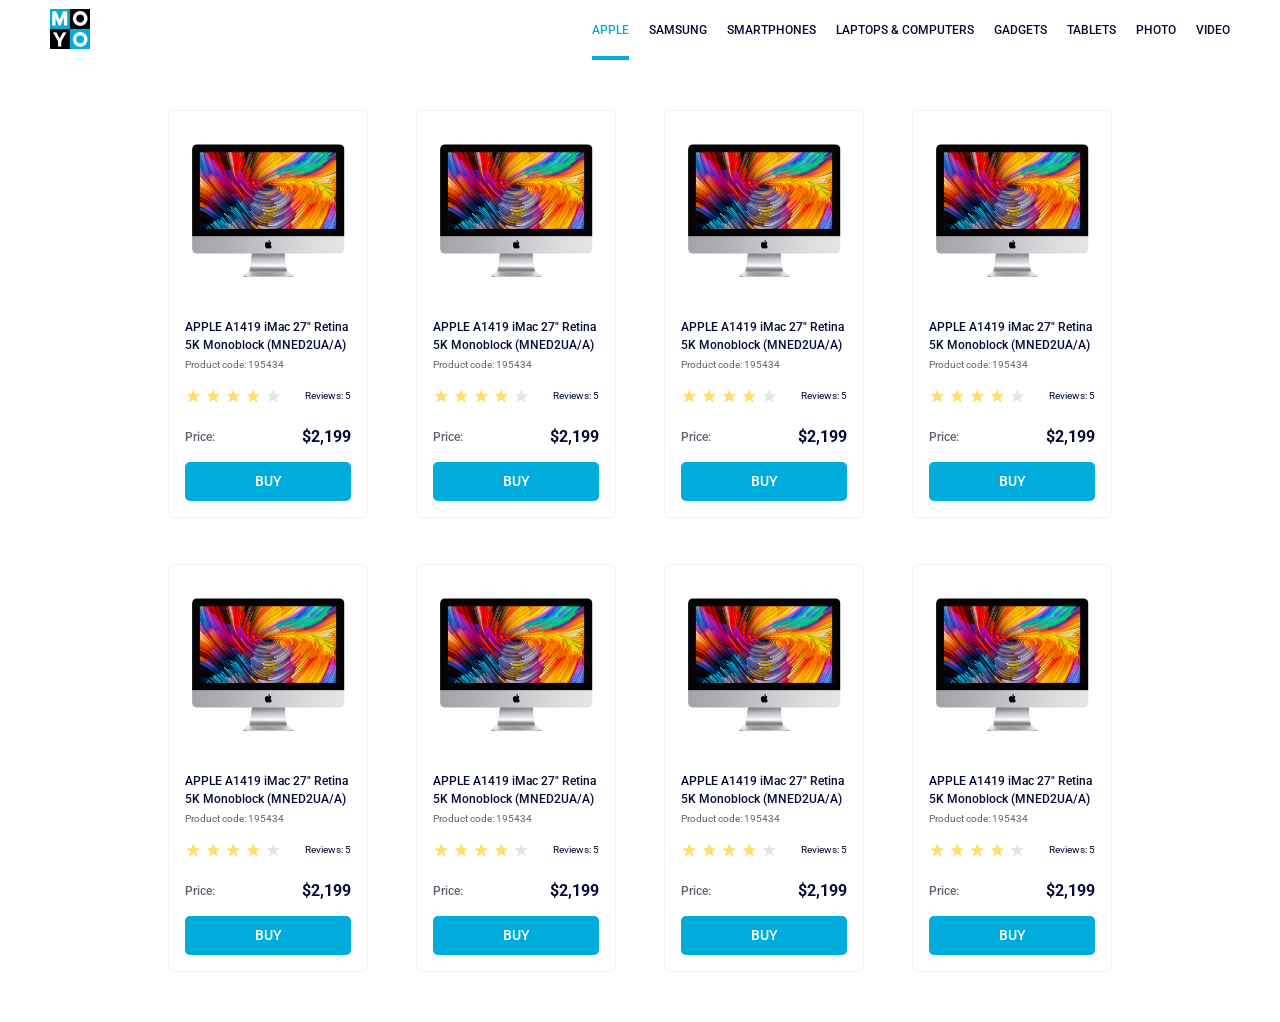
<file: index.html>
<!DOCTYPE html><html lang=en><meta charset=UTF-8><meta name=viewport content="width=device-width, initial-scale=1.0"><title>Catalog</title><link rel=preconnect href=https://fonts.gstatic.com><link href="https://fonts.googleapis.com/css2?family=Roboto:wght@400;500;700&amp;display=swap" rel=stylesheet><link rel=stylesheet href=layout_catalog.215174c8.css><body class=body>
    <header class=header>
      <div class=container>
        <a class=logo href=da50b26d7fcedc4b>
          <img src=images/logo.png alt=Moyo>
        </a>
        <nav class=nav>
          <ul class=nav__list>
            <li class=nav__item>
              <a class="is-active nav__link" href=#>
                Apple
              </a>
            </li>
            <li class=nav__item>
              <a class=nav__link href=#>
                Samsung
              </a>
            </li>
            <li class=nav__item>
              <a class=nav__link href=#>
                Smartphones
              </a>
            </li>
            <li class=nav__item>
              <a class=nav__link href=# data-qa=nav-hover>
                Laptops &amp; Computers
              </a>
            </li>
            <li class=nav__item>
              <a class=nav__link href=#>
                Gadgets
              </a>
            </li>
            <li class=nav__item>
              <a class=nav__link href=#>
                Tablets
              </a>
            </li>
            <li class=nav__item>
              <a class=nav__link href=#>
                Photo
              </a>
            </li>
            <li class=nav__item>
              <a class=nav__link href=#>
                Video
              </a>
            </li>
          </ul>
        </nav>
      </div>
    </header>
    <main class=catalog>
      <div data-qa=card class=card>
        <div class=card__image>
          <img src=imac.202c52ff.jpeg alt=images-pc>
        </div>
        <span class=card__title>
          APPLE A1419 iMac 27" Retina
          <br>
          5K Monoblock (MNED2UA/A)
        </span>
        <span class=card__code>Product code: 195434</span>
        <div class=card__rating>
          <div class="card__star stars stars--5">
            <div class=stars__item></div>
            <div class=stars__item></div>
            <div class=stars__item></div>
            <div class=stars__item></div>
            <div class=stars__item></div>
          </div>
          <span class=card__review>Reviews: 5</span>
        </div>
        <div class=card__price>
          <span>Price:</span>
          <span class=card__price-value>$2,199</span>
        </div>
        <a href=# class=card__link data-qa=card-hover>
          BUY
        </a>
      </div>
      <div class=card>
        <div class=card__image>
          <img src=imac.202c52ff.jpeg alt=images-pc>
        </div>
        <span class=card__title>
          APPLE A1419 iMac 27" Retina
          <br>
          5K Monoblock (MNED2UA/A)
        </span>
        <span class=card__code>Product code: 195434</span>
        <div class=card__rating>
          <div class="card__star stars stars--5">
            <div class=stars__item></div>
            <div class=stars__item></div>
            <div class=stars__item></div>
            <div class=stars__item></div>
            <div class=stars__item></div>
          </div>
          <span class=card__review>Reviews: 5</span>
        </div>
        <div class=card__price>
          <span>Price:</span>
          <span class=card__price-value>$2,199</span>
        </div>
        <a href=# class=card__link>
          BUY
        </a>
      </div>
      <div class=card>
        <div class=card__image>
          <img src=imac.202c52ff.jpeg alt=images-pc>
        </div>
        <span class=card__title>
          APPLE A1419 iMac 27" Retina
          <br>
          5K Monoblock (MNED2UA/A)
        </span>
        <span class=card__code>Product code: 195434</span>
        <div class=card__rating>
          <div class="card__star stars stars--5">
            <div class=stars__item></div>
            <div class=stars__item></div>
            <div class=stars__item></div>
            <div class=stars__item></div>
            <div class=stars__item></div>
          </div>
          <span class=card__review>Reviews: 5</span>
        </div>
        <div class=card__price>
          <span>Price:</span>
          <span class=card__price-value>$2,199</span>
        </div>
        <a href=# class=card__link>
          BUY
        </a>
      </div>
      <div class=card>
        <div class=card__image>
          <img src=imac.202c52ff.jpeg alt=images-pc>
        </div>
        <span class=card__title>
          APPLE A1419 iMac 27" Retina
          <br>
          5K Monoblock (MNED2UA/A)
        </span>
        <span class=card__code>Product code: 195434</span>
        <div class=card__rating>
          <div class="card__star stars stars--5">
            <div class=stars__item></div>
            <div class=stars__item></div>
            <div class=stars__item></div>
            <div class=stars__item></div>
            <div class=stars__item></div>
          </div>
          <span class=card__review>Reviews: 5</span>
        </div>
        <div class=card__price>
          <span>Price:</span>
          <span class=card__price-value>$2,199</span>
        </div>
        <a href=# class=card__link>
          BUY
        </a>
      </div>
      <div class=card>
        <div class=card__image>
          <img src=imac.202c52ff.jpeg alt=images-pc>
        </div>
        <span class=card__title>
          APPLE A1419 iMac 27" Retina
          <br>
          5K Monoblock (MNED2UA/A)
        </span>
        <span class=card__code>Product code: 195434</span>
        <div class=card__rating>
          <div class="card__star stars stars--5">
            <div class=stars__item></div>
            <div class=stars__item></div>
            <div class=stars__item></div>
            <div class=stars__item></div>
            <div class=stars__item></div>
          </div>
          <span class=card__review>Reviews: 5</span>
        </div>
        <div class=card__price>
          <span>Price:</span>
          <span class=card__price-value>$2,199</span>
        </div>
        <a href=# class=card__link>
          BUY
        </a>
      </div>
      <div class=card>
        <div class=card__image>
          <img src=imac.202c52ff.jpeg alt=images-pc>
        </div>
        <span class=card__title>
          APPLE A1419 iMac 27" Retina
          <br>
          5K Monoblock (MNED2UA/A)
        </span>
        <span class=card__code>Product code: 195434</span>
        <div class=card__rating>
          <div class="card__star stars stars--5">
            <div class=stars__item></div>
            <div class=stars__item></div>
            <div class=stars__item></div>
            <div class=stars__item></div>
            <div class=stars__item></div>
          </div>
          <span class=card__review>Reviews: 5</span>
        </div>
        <div class=card__price>
          <span>Price:</span>
          <span class=card__price-value>$2,199</span>
        </div>
        <a href=# class=card__link>
          BUY
        </a>
      </div>
      <div class=card>
        <div class=card__image>
          <img src=imac.202c52ff.jpeg alt=images-pc>
        </div>
        <span class=card__title>
          APPLE A1419 iMac 27" Retina
          <br>
          5K Monoblock (MNED2UA/A)
        </span>
        <span class=card__code>Product code: 195434</span>
        <div class=card__rating>
          <div class="card__star stars stars--5">
            <div class=stars__item></div>
            <div class=stars__item></div>
            <div class=stars__item></div>
            <div class=stars__item></div>
            <div class=stars__item></div>
          </div>
          <span class=card__review>Reviews: 5</span>
        </div>
        <div class=card__price>
          <span>Price:</span>
          <span class=card__price-value>$2,199</span>
        </div>
        <a href=# class=card__link>
          BUY
        </a>
      </div>
      <div class=card>
        <div class=card__image>
          <img src=imac.202c52ff.jpeg alt=images-pc>
        </div>
        <span class=card__title>
          APPLE A1419 iMac 27" Retina
          <br>
          5K Monoblock (MNED2UA/A)
        </span>
        <span class=card__code>Product code: 195434</span>
        <div class=card__rating>
          <div class="card__star stars stars--5">
            <div class=stars__item></div>
            <div class=stars__item></div>
            <div class=stars__item></div>
            <div class=stars__item></div>
            <div class=stars__item></div>
          </div>
          <span class=card__review>Reviews: 5</span>
        </div>
        <div class=card__price>
          <span>Price:</span>
          <span class=card__price-value>$2,199</span>
        </div>
        <a href=# class=card__link>
          BUY
        </a>
      </div>
    </main>
</file>
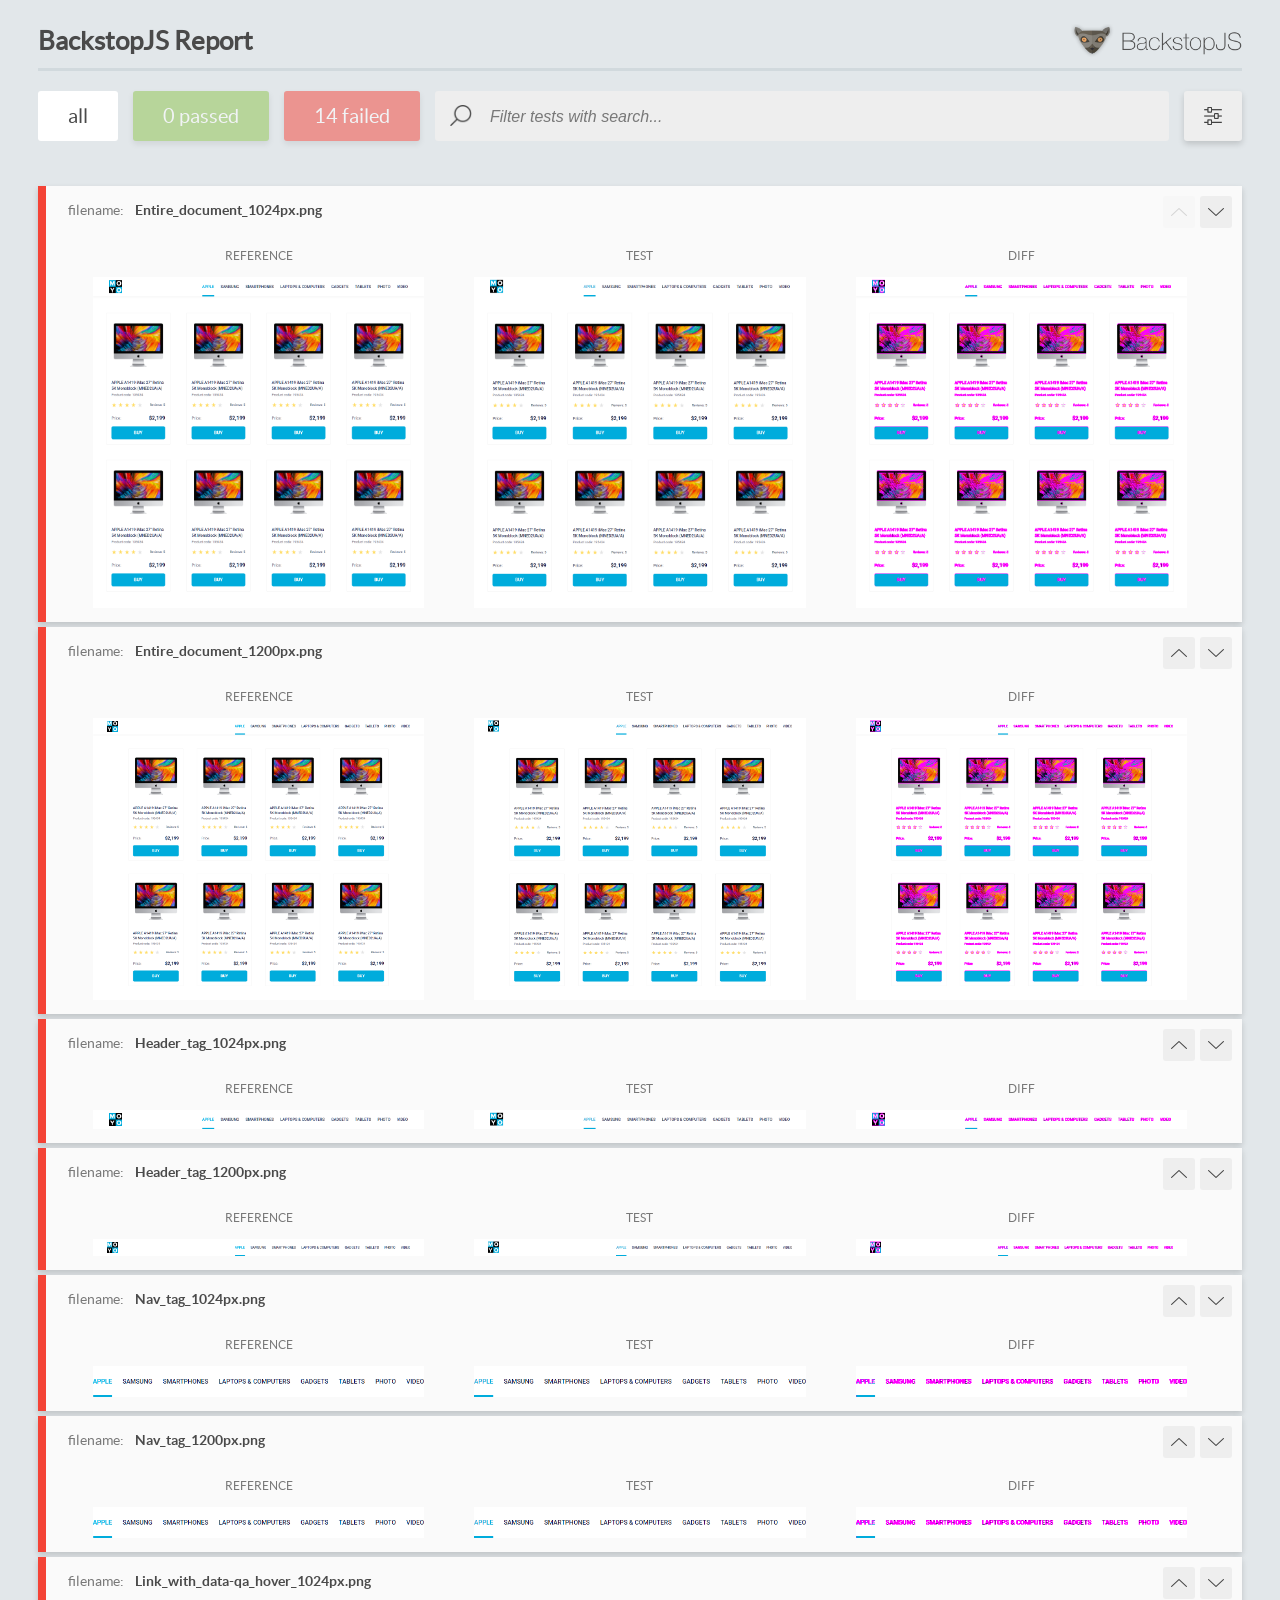
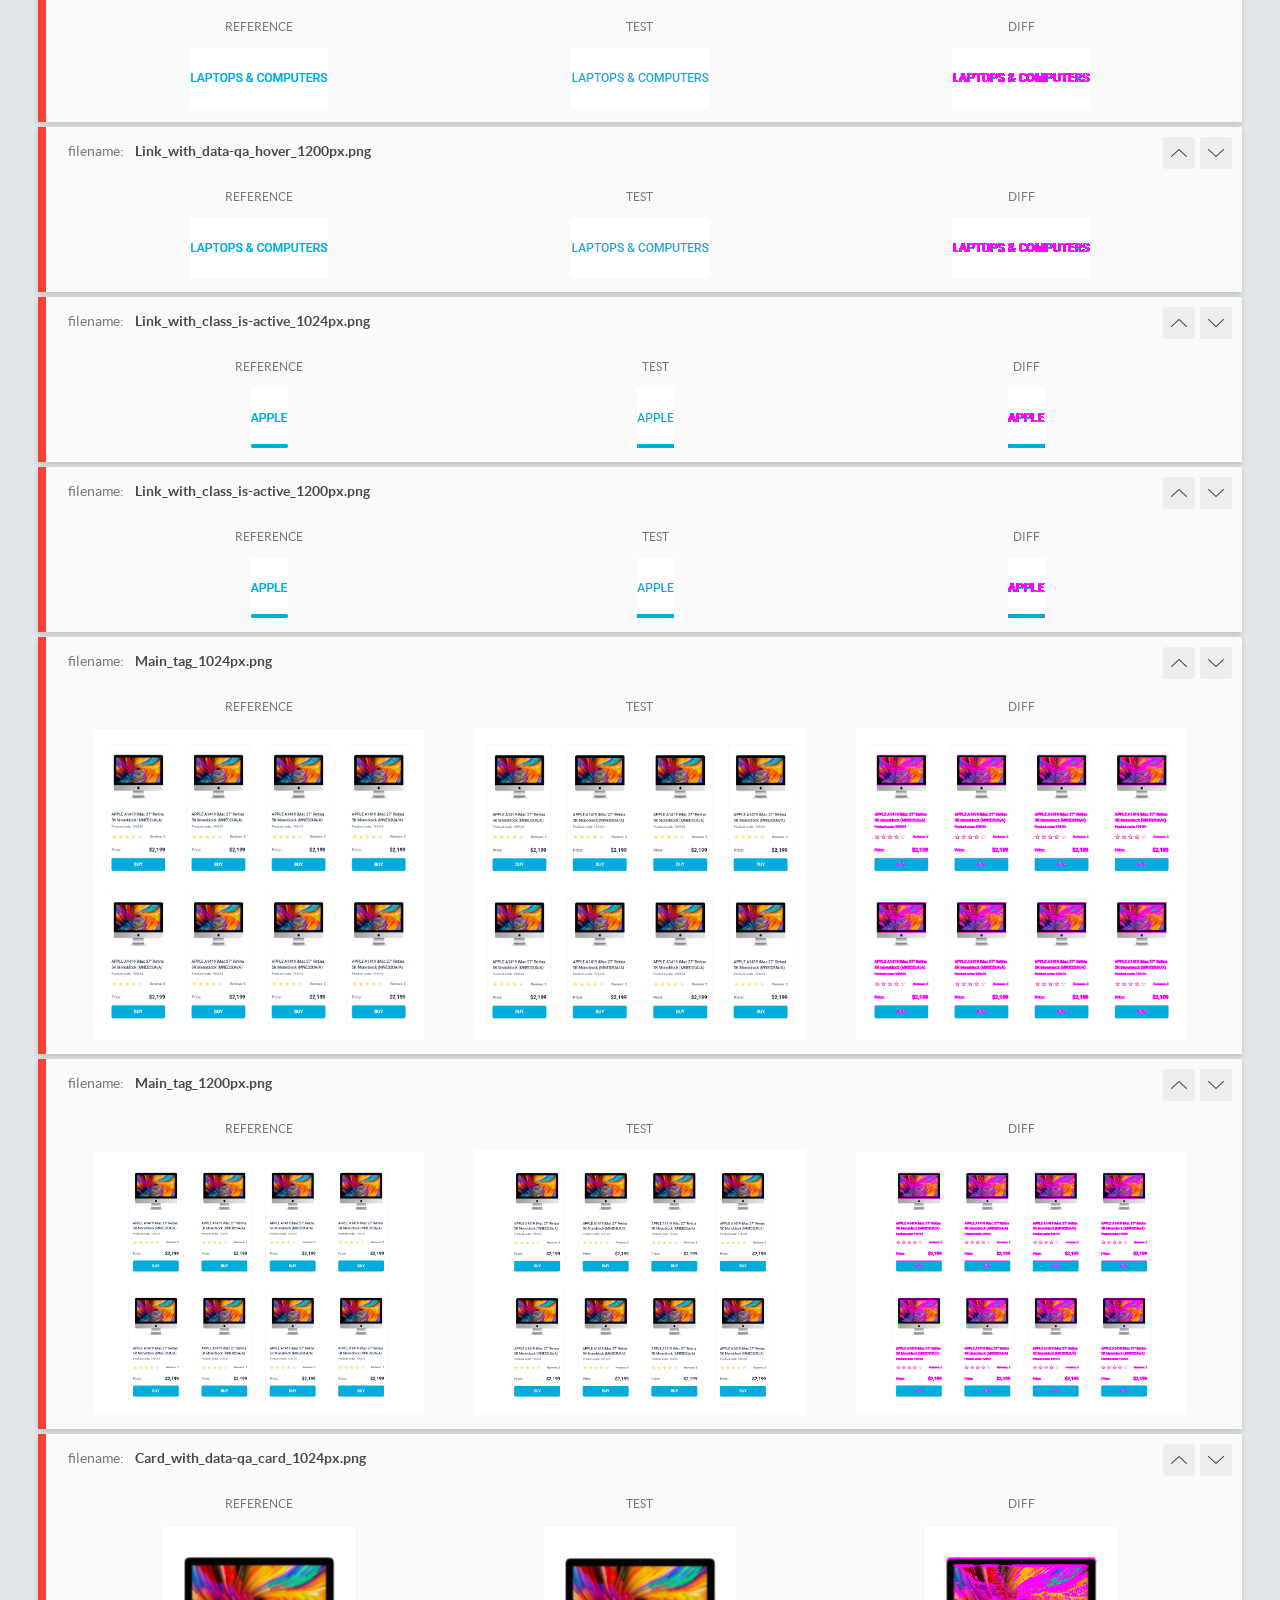
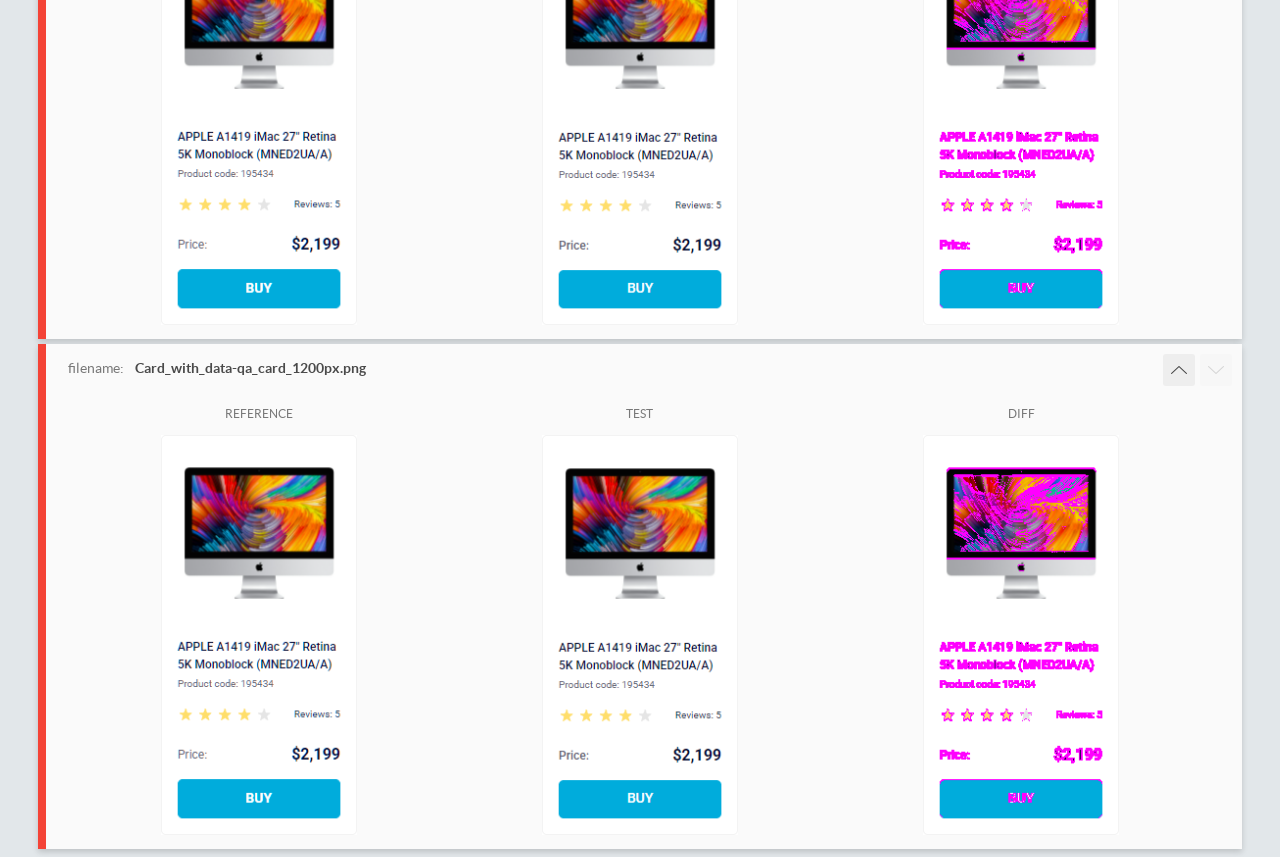
<file: report/html_report/index.html>
<!DOCTYPE html>
<html>
  <head>
    <meta charset="utf-8">
    <!-- Disable Cache -->
    <meta http-equiv="Cache-Control" content="no-cache, no-store, must-revalidate">
    <meta http-equiv="Pragma" content="no-cache">
    <meta http-equiv="Expires" content="0">

    <title>BackstopJS Report</title>

    <style>
      @font-face {
          font-family: 'latoregular';
          src: url('./assets/fonts/lato-regular-webfont.woff2') format('woff2'),
              url('./assets/fonts/lato-regular-webfont.woff') format('woff');
          font-weight: 400;
          font-style: normal;
      }
      @font-face {
          font-family: 'latobold';
          src: url('./assets/fonts/lato-bold-webfont.woff2') format('woff2'),
              url('./assets/fonts/lato-bold-webfont.woff') format('woff');
          font-weight: 700;
          font-style: normal;
      }

      .ReactModal__Body--open {
          overflow: hidden;
      }
      .ReactModal__Body--open .header {
        display: none;
      }

    </style>
  </head>
  <body style="background-color: #E2E7EA">
    <div id="root">

    </div>
    <script>
      function report (report) { // eslint-disable-line no-unused-vars
        window.tests = report;
      }
    </script>
    <script src="config.js"></script>
    <script src="index_bundle.js"></script>
  </body>
</html>
</file>
